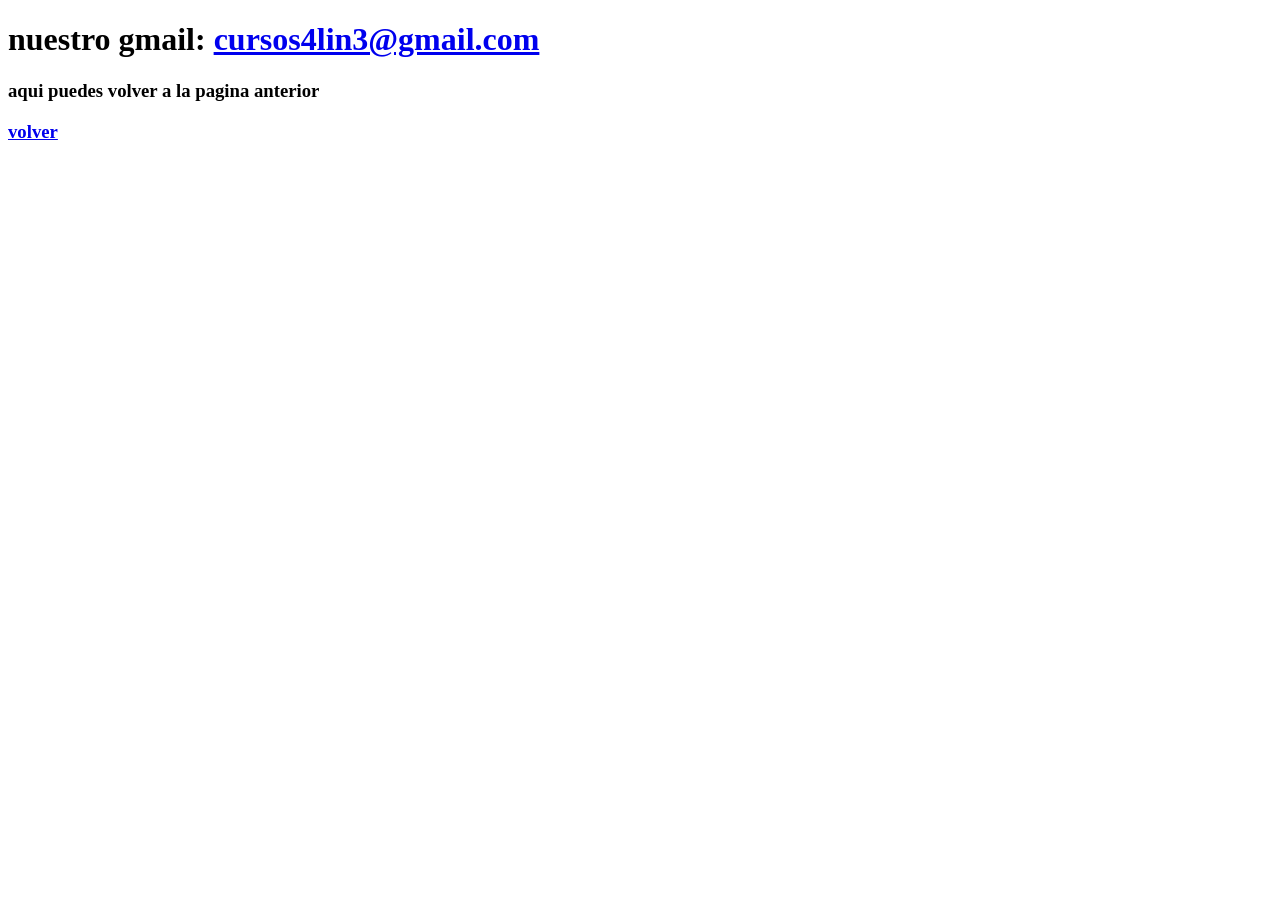
<file: contactos.html>
<!DOCTYPE html>
<html lang="en">
<head>
    <meta charset="UTF-8">
    <meta name="viewport" content="width=device-width, initial-scale=1.0">
    <title>Document</title>
</head>
<body>
    <h1>nuestro gmail: <a href="cursosonline@gmail.com">cursos4lin3@gmail.com</a></h1>

    <h3>aqui puedes volver a la pagina anterior</h3>
    <h3><a href="index.html">volver</a></h3>
</body>
</html>
</file>
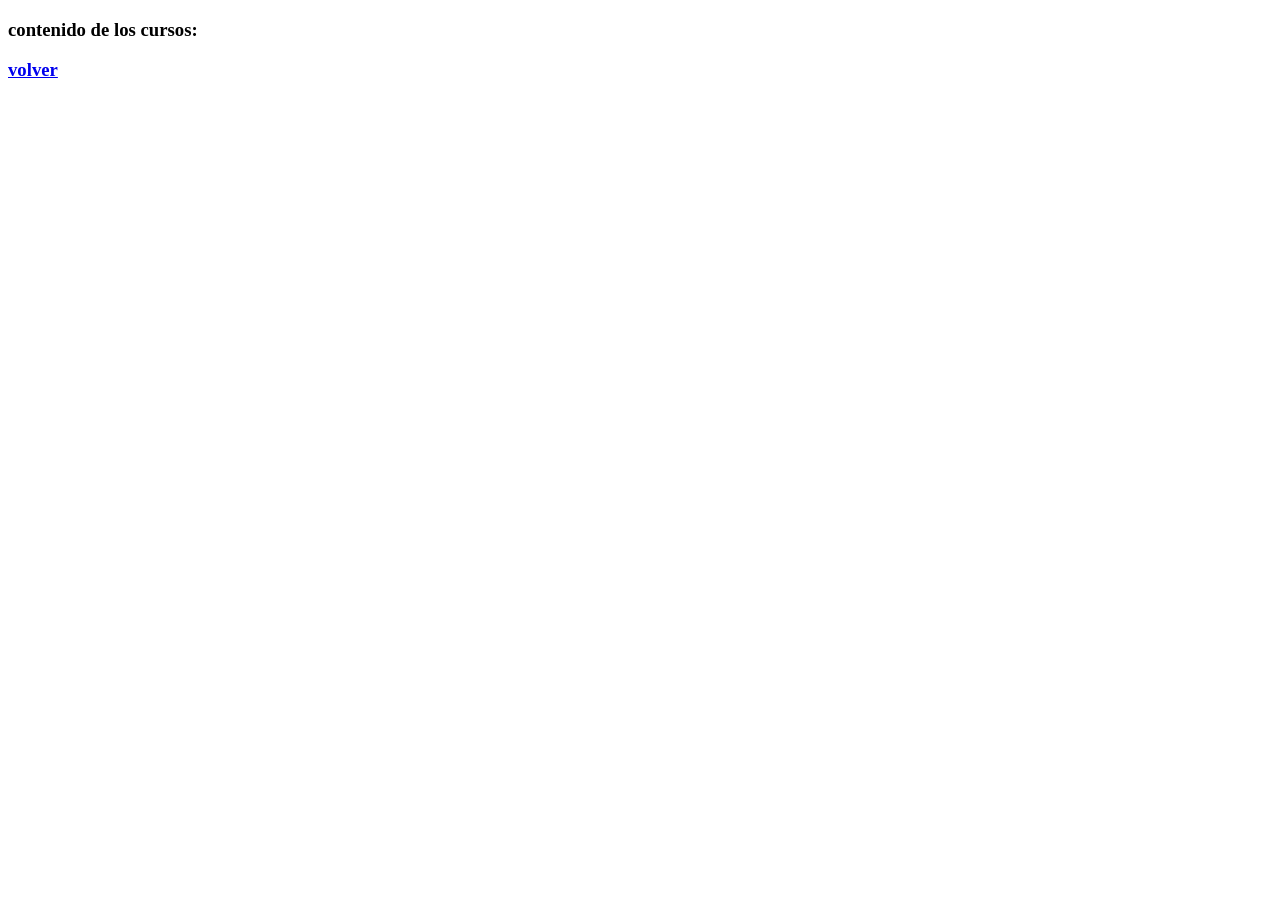
<file: cotenido.html>
<!DOCTYPE html>
<html lang="en">
<head>
    <meta charset="UTF-8">
    <meta name="viewport" content="width=device-width, initial-scale=1.0">
    <title>Document</title>
</head>
<body>
    <h3>contenido de los cursos:</h3>
    <h3><a href="index.html">volver</a></h3>
</body>
</html>
</file>
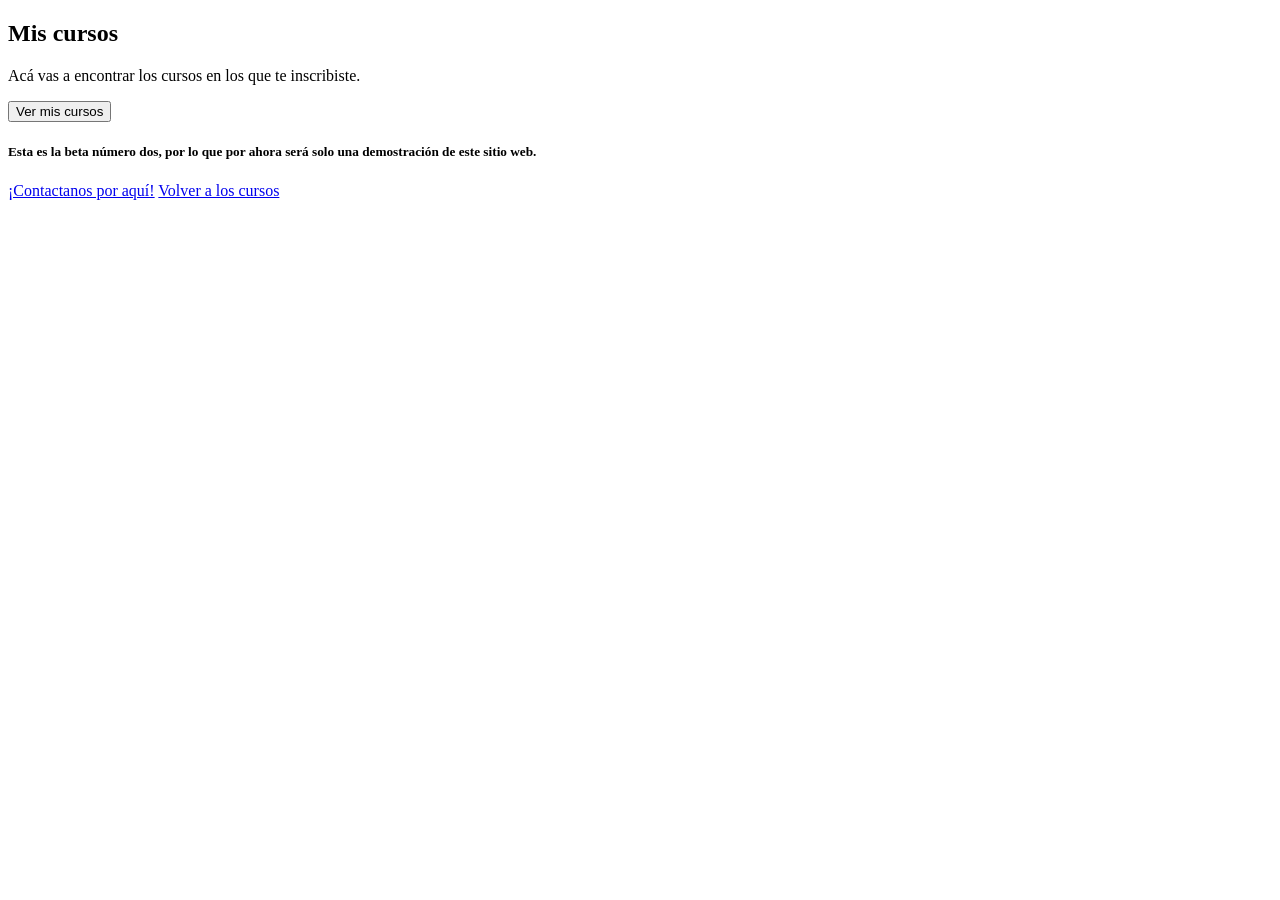
<file: cursos.html>
<!DOCTYPE html>
<html lang="en">
<head>
    <meta charset="UTF-8">
    <meta name="viewport" content="width=device-width, initial-scale=1.0">
    <title>Document</title>
</head>
<body>
    <section class="mis-cursos">
    <h2>Mis cursos</h2>
    <p>Acá vas a encontrar los cursos en los que te inscribiste.</p>
    <button id="mostrarCursos">Ver mis cursos</button>
    <div id="misCursos" style="display: none;">
    </div>
    </section>
    <h5>Esta es la beta número dos, por lo que por ahora será solo una demostración de este sitio web.</h5>
    <a href="contactos.html">¡Contactanos por aquí!</a>
    <a href="index.html">Volver a los cursos</a>
</body>
</html>
</file>
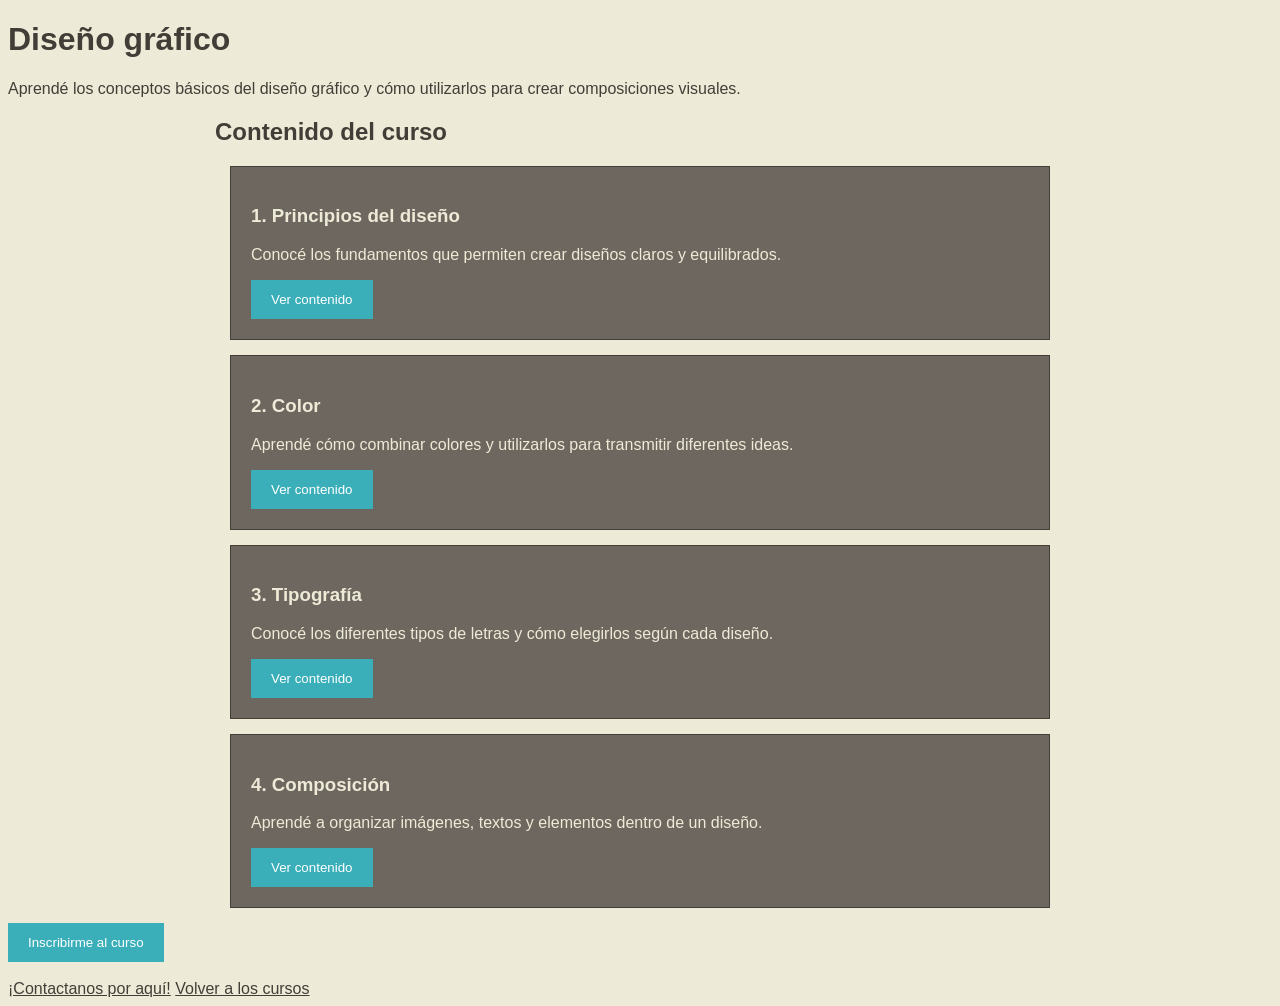
<file: diseño.html>
<!DOCTYPE html>
<html lang="es">

<head>
    <meta charset="UTF-8">
    <meta name="viewport" content="width=device-width, initial-scale=1.0">
    <title>Diseño gráfico</title>
    <style>
        body {
            background-color: #EDEBD7;
            font-family: Arial, sans-serif;
        }
        h1, h2, h3, p {
            color: #423E37;
        }
        .contenedor-cursos {
            max-width: 850px;
            margin: 0 auto;
        }
        .capitulo {
            background-color: #6E675F;
            padding: 20px;
            margin: 15px;
            border: 1px solid #423E37;
            border-radius: 0;
        }
        .capitulo h3,
        .capitulo p {
            color: #EDEBD7;
        }
        button {
            background-color: #3AAFB9;
            color: white;
            padding: 12px 20px;
            border: none;
            border-radius: 0;
            cursor: pointer;
        }
        button:hover {
            background-color: #423E37;
        }
        a {
            color: #423E37;
        }
    </style>
</head>

<body>
    <h1>Diseño gráfico</h1>
    <p>Aprendé los conceptos básicos del diseño gráfico y cómo utilizarlos para crear composiciones visuales.</p>
    <div class="contenedor-cursos">
        <h2>Contenido del curso</h2>
        <section class="capitulo">
            <h3>1. Principios del diseño</h3>
            <p>Conocé los fundamentos que permiten crear diseños claros y equilibrados.</p>
            <a href="contenidocursos.html" target="_blank">
                <button>Ver contenido</button>
            </a>
        </section>

        <section class="capitulo">
            <h3>2. Color</h3>
            <p>Aprendé cómo combinar colores y utilizarlos para transmitir diferentes ideas.</p>
            <a href="contenidocursos.html" target="_blank">
                <button>Ver contenido</button>
            </a>
        </section>

        <section class="capitulo">
            <h3>3. Tipografía</h3>
            <p>Conocé los diferentes tipos de letras y cómo elegirlos según cada diseño.</p>
            <a href="contenidocursos.html" target="_blank">
                <button>Ver contenido</button>
            </a>
        </section>

        <section class="capitulo">
            <h3>4. Composición</h3>
            <p>Aprendé a organizar imágenes, textos y elementos dentro de un diseño.</p>
            <a href="contenidocursos.html" target="_blank">
                <button>Ver contenido</button>
            </a>
        </section>
    </div>

    <button id="inscribirse">Inscribirme al curso</button>
    <br><br>
    <script src="../estetica/js/script.js"></script>
    <a href="contactos.html">¡Contactanos por aquí!</a>

    <a href="index.html">Volver a los cursos</a>
</body>
</html>
</file>
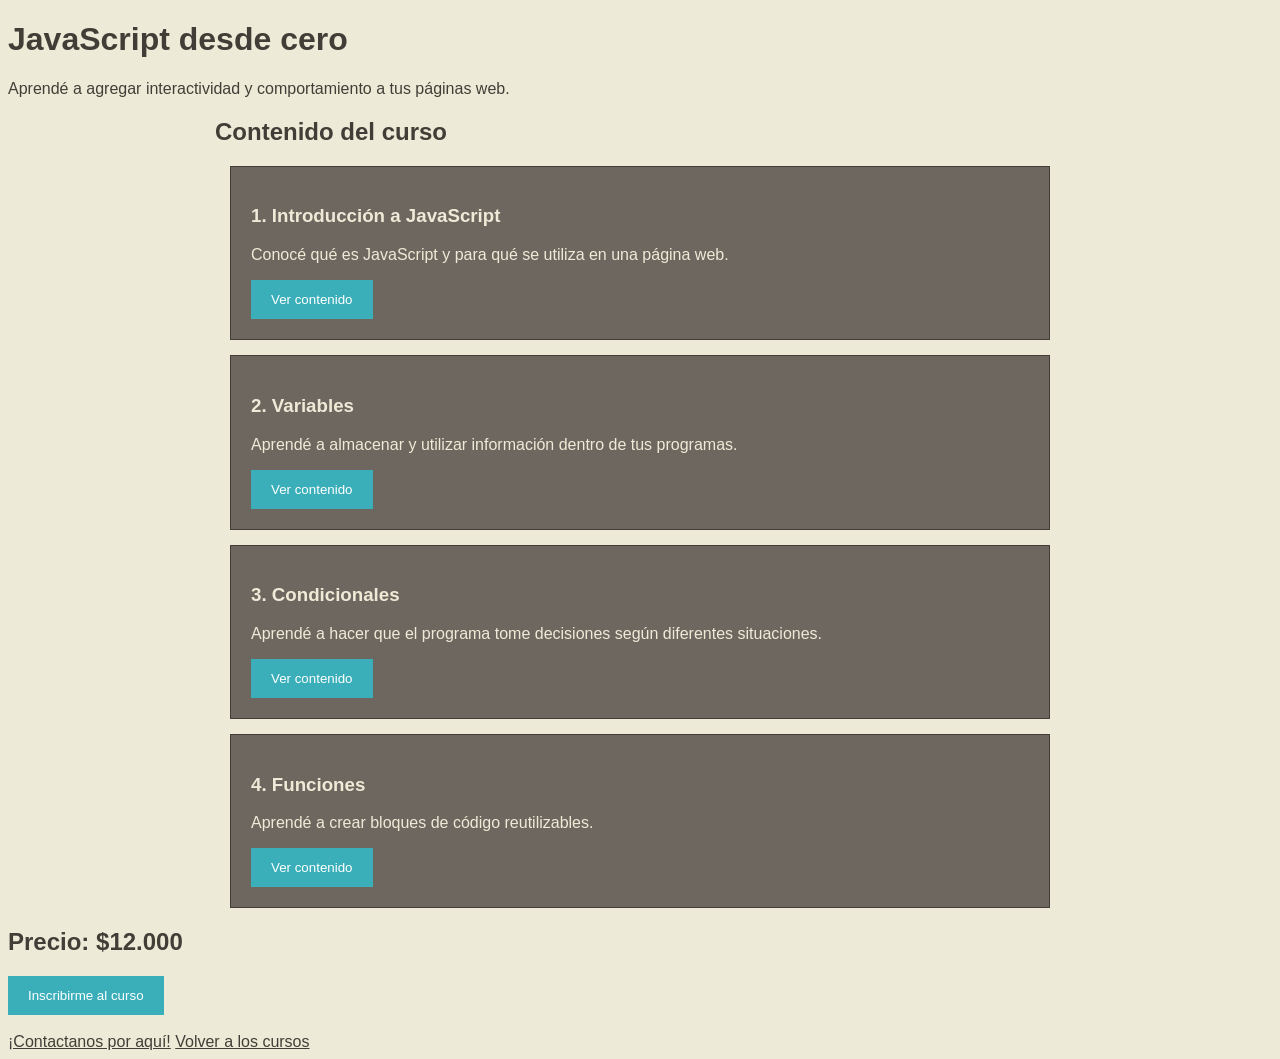
<file: javascript.html>
<!DOCTYPE html>
<html lang="es">

<head>
    <meta charset="UTF-8">
    <meta name="viewport" content="width=device-width, initial-scale=1.0">
    <title>JavaScript desde cero</title>
    <style>

        body {
            background-color: #EDEBD7;
            font-family: Arial, sans-serif;
        }
        h1, h2, h3, p {
            color: #423E37;
        }
        .contenedor-cursos {
            max-width: 850px;
            margin: 0 auto;
        }
        .capitulo {
            background-color: #6E675F;
            padding: 20px;
            margin: 15px;
            border: 1px solid #423E37;
            border-radius: 0;
        }
        .capitulo h3,
        .capitulo p {
            color: #EDEBD7;
        }
        button {
            background-color: #3AAFB9;
            color: white;
            padding: 12px 20px;
            border: none;
            border-radius: 0;
            cursor: pointer;
        }
        button:hover {
            background-color: #423E37;
        }
        a {
            color: #423E37;
        }
    </style>
</head>

<body>
    <h1>JavaScript desde cero</h1>
    <p>Aprendé a agregar interactividad y comportamiento a tus páginas web.</p>
    <div class="contenedor-cursos">
        <h2>Contenido del curso</h2>
        <section class="capitulo">
            <h3>1. Introducción a JavaScript</h3>
            <p>Conocé qué es JavaScript y para qué se utiliza en una página web.</p>
            <a href="contenido.html" target="_blank">
                <button>Ver contenido</button>
            </a>
        </section>

        <section class="capitulo">
            <h3>2. Variables</h3>
            <p>Aprendé a almacenar y utilizar información dentro de tus programas.</p>
            <a href="contenidocursos.html" target="_blank">
                <button>Ver contenido</button>
            </a>
        </section>
        
        <section class="capitulo">
            <h3>3. Condicionales</h3>
            <p>Aprendé a hacer que el programa tome decisiones según diferentes situaciones.</p>
            <a href="contenidocursos.html" target="_blank">
                <button>Ver contenido</button>
            </a>
        </section>
        
        <section class="capitulo">
            <h3>4. Funciones</h3>
            <p>Aprendé a crear bloques de código reutilizables.</p>
            <a href="contenidocursos.html" target="_blank">
                <button>Ver contenido</button>
            </a>
        </section>
    </div>
    <h2>Precio: $12.000</h2>

    <button id="inscribirse">Inscribirme al curso</button>
    <br><br>
    <script src="../estetica/js/script.js"></script>
    <a href="contactos.html">¡Contactanos por aquí!</a>
    
    <a href="index.html">Volver a los cursos</a>
</body>
</html>
</file>
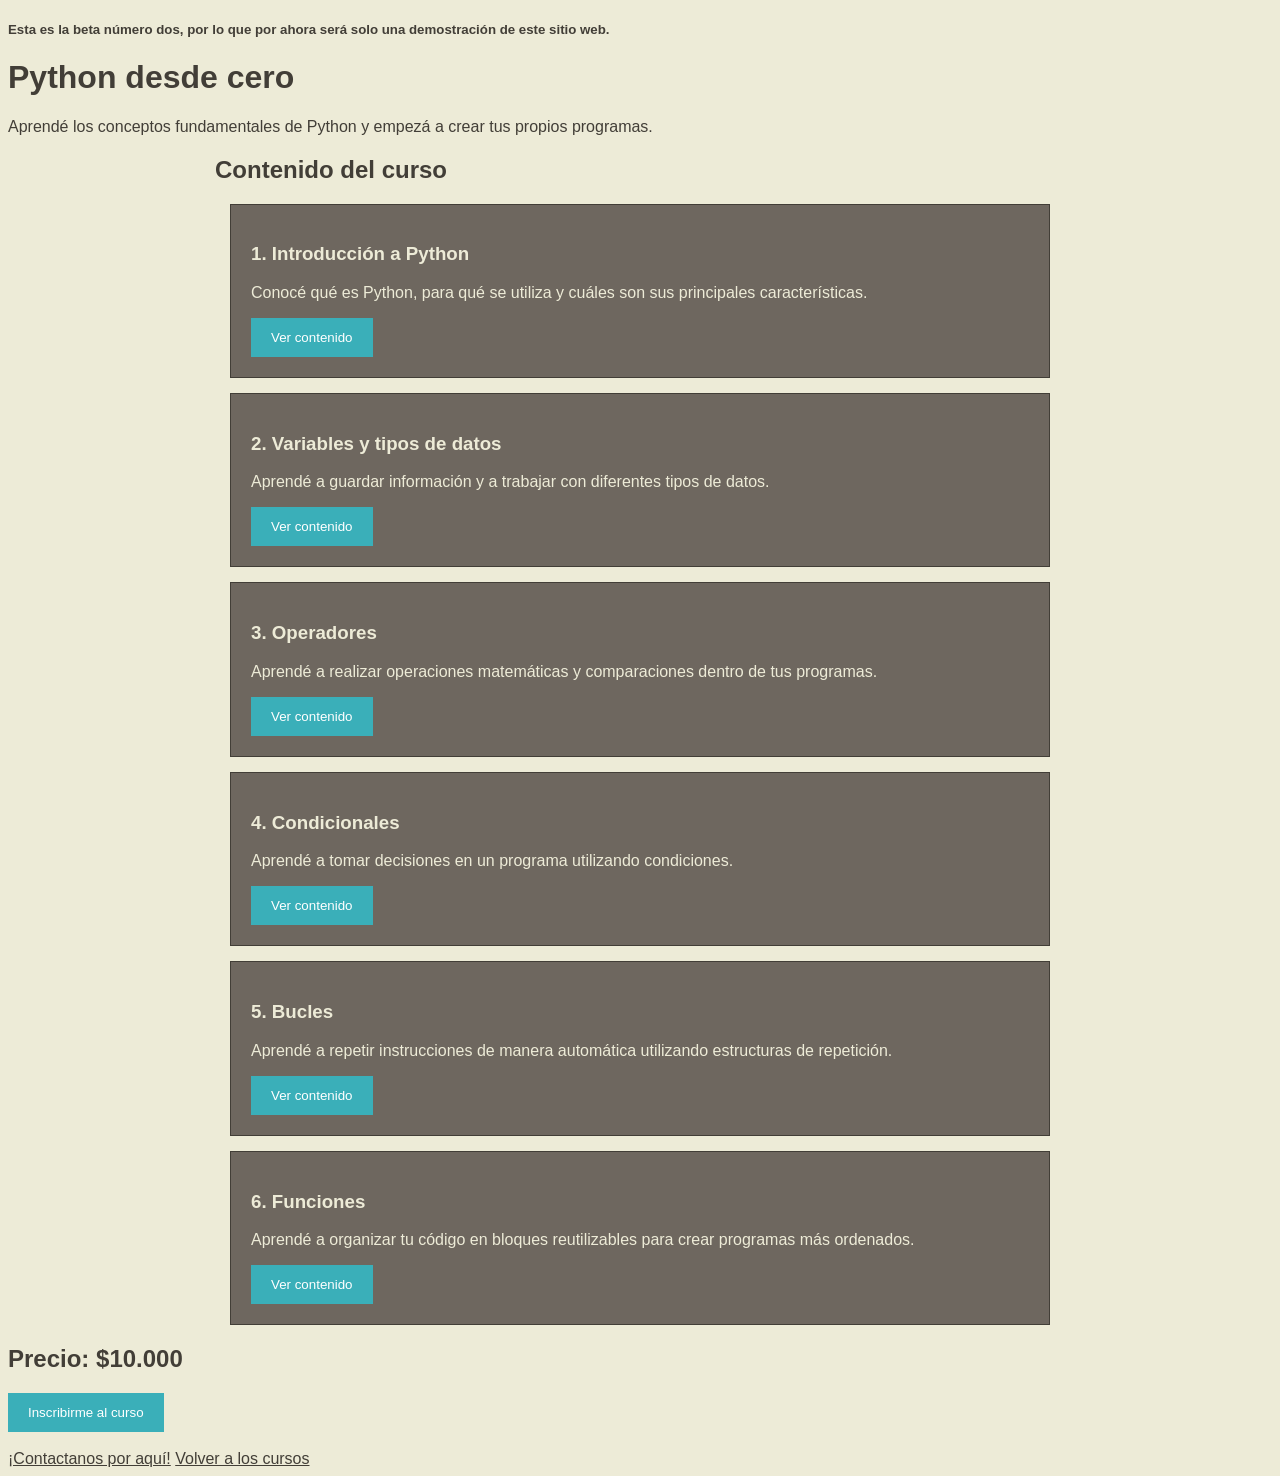
<file: python.html>
<!DOCTYPE html>
<html lang="es">

<head>
    <meta charset="UTF-8">
    <meta name="viewport" content="width=device-width, initial-scale=1.0">
    <title>Python desde cero</title>
    <style>
        body {
            background-color: #EDEBD7;
            font-family: Arial, sans-serif;
        }
        h1, h2, h3, h5, p {
            color: #423E37;
        }
        .contenedor-cursos {
            max-width: 850px;
            margin: 0 auto;
        }
        .capitulo {
            background-color: #6E675F;
            padding: 20px;
            margin: 15px;
            border: 1px solid #423E37;
            border-radius: 0;
        }
        .capitulo h3,
        .capitulo p {
            color: #EDEBD7;
        }
        button {
            background-color: #3AAFB9;
            color: white;
            padding: 12px 20px;
            border: none;
            border-radius: 0;
            cursor: pointer;
        }
        button:hover {
            background-color: #423E37;
        }
        a {
            color: #423E37;
        }
    </style>
</head>

<body>
    <h5>Esta es la beta número dos, por lo que por ahora será solo una demostración de este sitio web.</h5>
    <h1>Python desde cero</h1>
    <p>Aprendé los conceptos fundamentales de Python y empezá a crear tus propios programas.</p>
    <div class="contenedor-cursos">
        <h2>Contenido del curso</h2>
        <section class="capitulo">
            <h3>1. Introducción a Python</h3>
            <p>Conocé qué es Python, para qué se utiliza y cuáles son sus principales características.</p>
            <a href="contenidocursos.html" target="_blank">
                <button>Ver contenido</button>
            </a>
        </section>

        <section class="capitulo">
            <h3>2. Variables y tipos de datos</h3>
            <p>Aprendé a guardar información y a trabajar con diferentes tipos de datos.</p>
            <a href="contenidocursos.html" target="_blank">
                <button>Ver contenido</button>
            </a>
        </section>

        <section class="capitulo">
            <h3>3. Operadores</h3>
            <p>Aprendé a realizar operaciones matemáticas y comparaciones dentro de tus programas.</p>
            <a href="contenidocursos.html" target="_blank">
                <button>Ver contenido</button>
            </a>
        </section>

        <section class="capitulo">
            <h3>4. Condicionales</h3>
            <p>Aprendé a tomar decisiones en un programa utilizando condiciones.</p>
            <a href="contenidocursos.html" target="_blank">
                <button>Ver contenido</button>
            </a>
        </section>

        <section class="capitulo">
            <h3>5. Bucles</h3>
            <p>Aprendé a repetir instrucciones de manera automática utilizando estructuras de repetición.</p>
            <a href="contenidocursos.html" target="_blank">
                <button>Ver contenido</button>
            </a>
        </section>

        <section class="capitulo">
            <h3>6. Funciones</h3>
            <p>Aprendé a organizar tu código en bloques reutilizables para crear programas más ordenados.</p>
            <a href="contenidocursos.html" target="_blank">
                <button>Ver contenido</button>
            </a>   
        </section>
    </div>
    <h2>Precio: $10.000</h2>
    <button id="inscribirse">Inscribirme al curso</button>
    <br><br>
    <script src="../estetica/js/script.js"></script>
    <a href="contactos.html">¡Contactanos por aquí!</a>

    <a href="index.html">Volver a los cursos</a>
</body>
</html>
</file>
